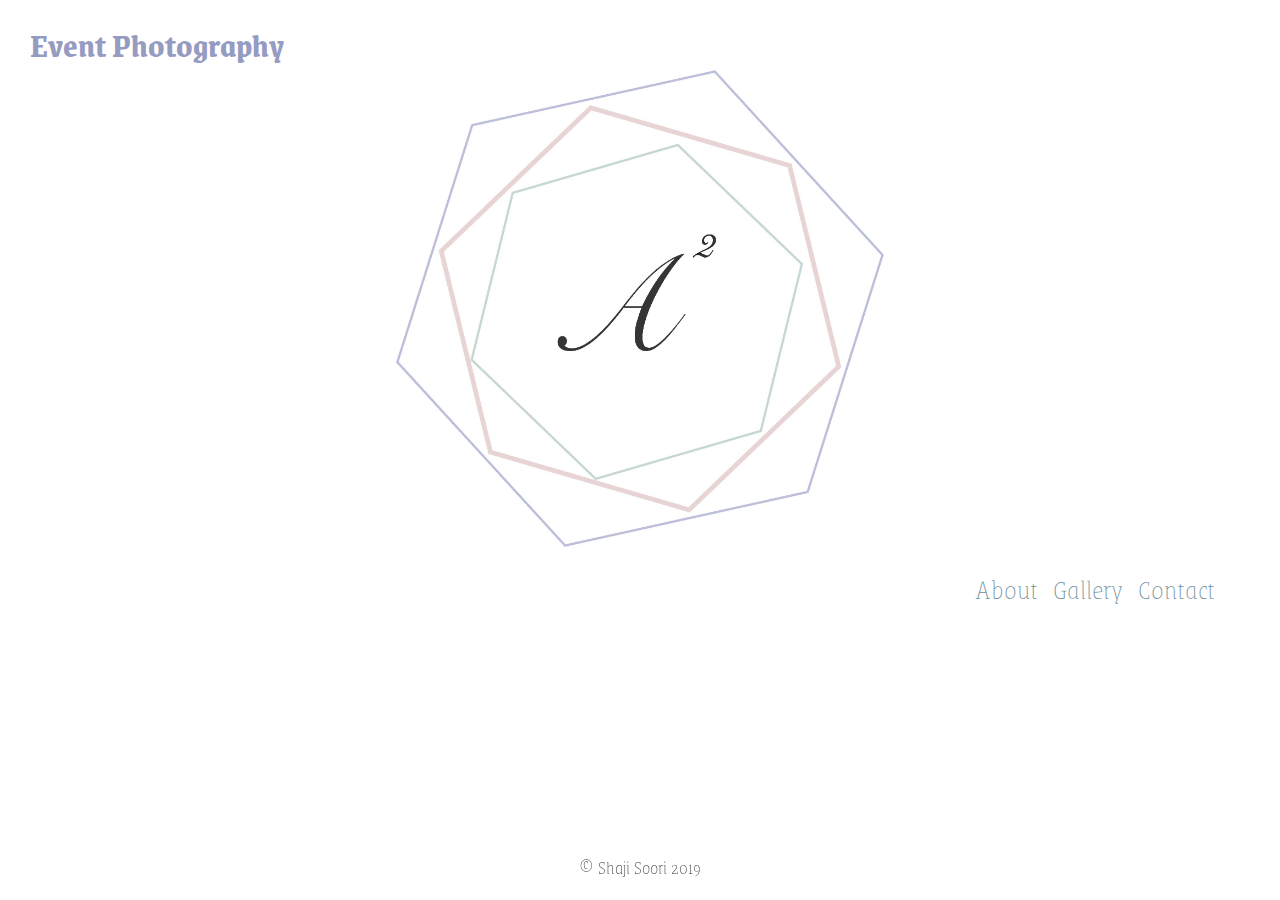
<file: index.html>
<!DOCTYPE html>
<html lang="en">
  <head>
      <meta charset="UTF-8">
      <title>  A² Photography </title>
      <link rel = "stylesheet" href="styles.css">
      <link href="https://fonts.googleapis.com/css?family=Amiri|Cinzel|Grenze&display=swap" rel="stylesheet">
      <script type="text/javascript" src="jquery-3.4.1.min.js"></script>
      <script type="text/javascript" src="easykey-1.0.0.min.js">
      $(document)
      .onLeftArrowKeyDown(previousPage)
      .onRightArrowKeyDown(nextPage);
      </script>
    </head>
    <body>
  <div class = "page-wrap">
        <!-- this is where my wrapper starts -->
      <link href="https://fonts.googleapis.com/css?family=Merriweather&display=swap" rel="stylesheet">
        <header>
            <div class="homehead">
              <h1> Event Photography </h1>
            <div class="backgroundcontainer">
              <a href="gallery.html">
                <img class = "homebackground" img src = 'images/logo.jpg'>
              </a>
              </div>
            <div class="homenav">
              <nav class="links">
                <a href="about.html"> About </a>
                <a href="gallery.html"> Gallery </a>
                <a href="contact.html"> Contact </a>
              </nav>
            </div>
        </header>
        <selection class="intro">
        <body class = "Home">

        <main role="main">

        </main>

        <!-- This is where my wrapper ends -->
    <div class = "footer">
        <footer>

          <p>&copy; Shaji Soori 2019 </p>


        </footer>
    </div>

      </body>
    </html>
  <!-- This is my first comment. -->
</file>
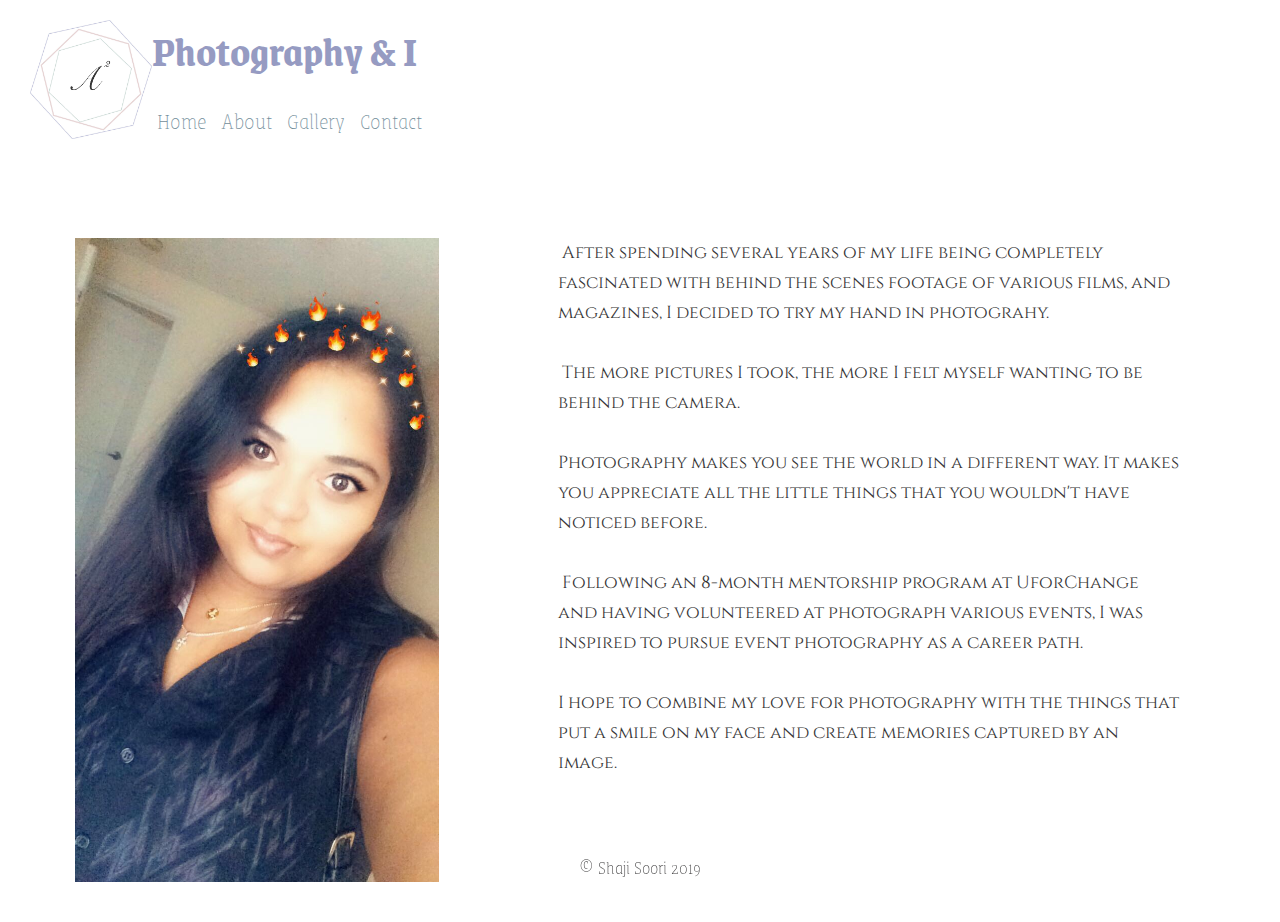
<file: about.html>
<!DOCTYPE html>
<html lang="en">
  <head>
      <meta charset="UTF-8">
      <title>  A² Event Photography </title>
      <link rel = "stylesheet" href="styles.css">
      <link href="https://fonts.googleapis.com/css?family=Amiri|Cinzel|Grenze&display=swap" rel="stylesheet">
    </head>
    <body>
      <div class = "page-wrap">
            <!-- this is where my wrapper starts -->
        <header>
          <a href="index.html">
            <img class = "logo" img src = 'images/logo.jpg'>
          </a>
          <h1> Photography & I </h1>

          <nav class="links">
            <a href="index.html"> Home </a>
            <a href="about.html"> About </a>
            <a href="gallery.html"> Gallery </a>
            <a href="contact.html"> Contact </a>
          </nav>

        </header>

        <main role="main">
          <div class="abtcontainer">
            <div class="aboutimg">
              <img class = "profile-img" img src = 'images/about.jpg'>
            </div>
            <div class="aboutmetxt">
              <p class = "aboutme"> After spending several years of my life being completely fascinated with behind the scenes footage of various films, and magazines, I decided to try my hand in photograhy.
              <p class="aboutme"> The more pictures I took, the more I felt myself wanting to be behind the camera.
              <p class="aboutme">Photography makes you see the world in a different way. It makes you appreciate all the little things that you wouldn't have noticed before.
              <p class = "aboutme"> Following an 8-month mentorship program at UforChange and having volunteered at photograph various events, I was inspired to pursue event photography as a career path.
              <p class="aboutme">I hope to combine my love for photography with the things that put a smile on my face and create memories captured by an image. </p>
            </div>
          </div>
        </main>

      </div>
          <!-- This is where my wrapper ends -->
      </body>
      <div class = "footer">
        <footer>
          <p>&copy; Shaji Soori 2019 </p>
        </footer>
      </div>
    </html>
  <!-- This is my first comment. -->
</file>
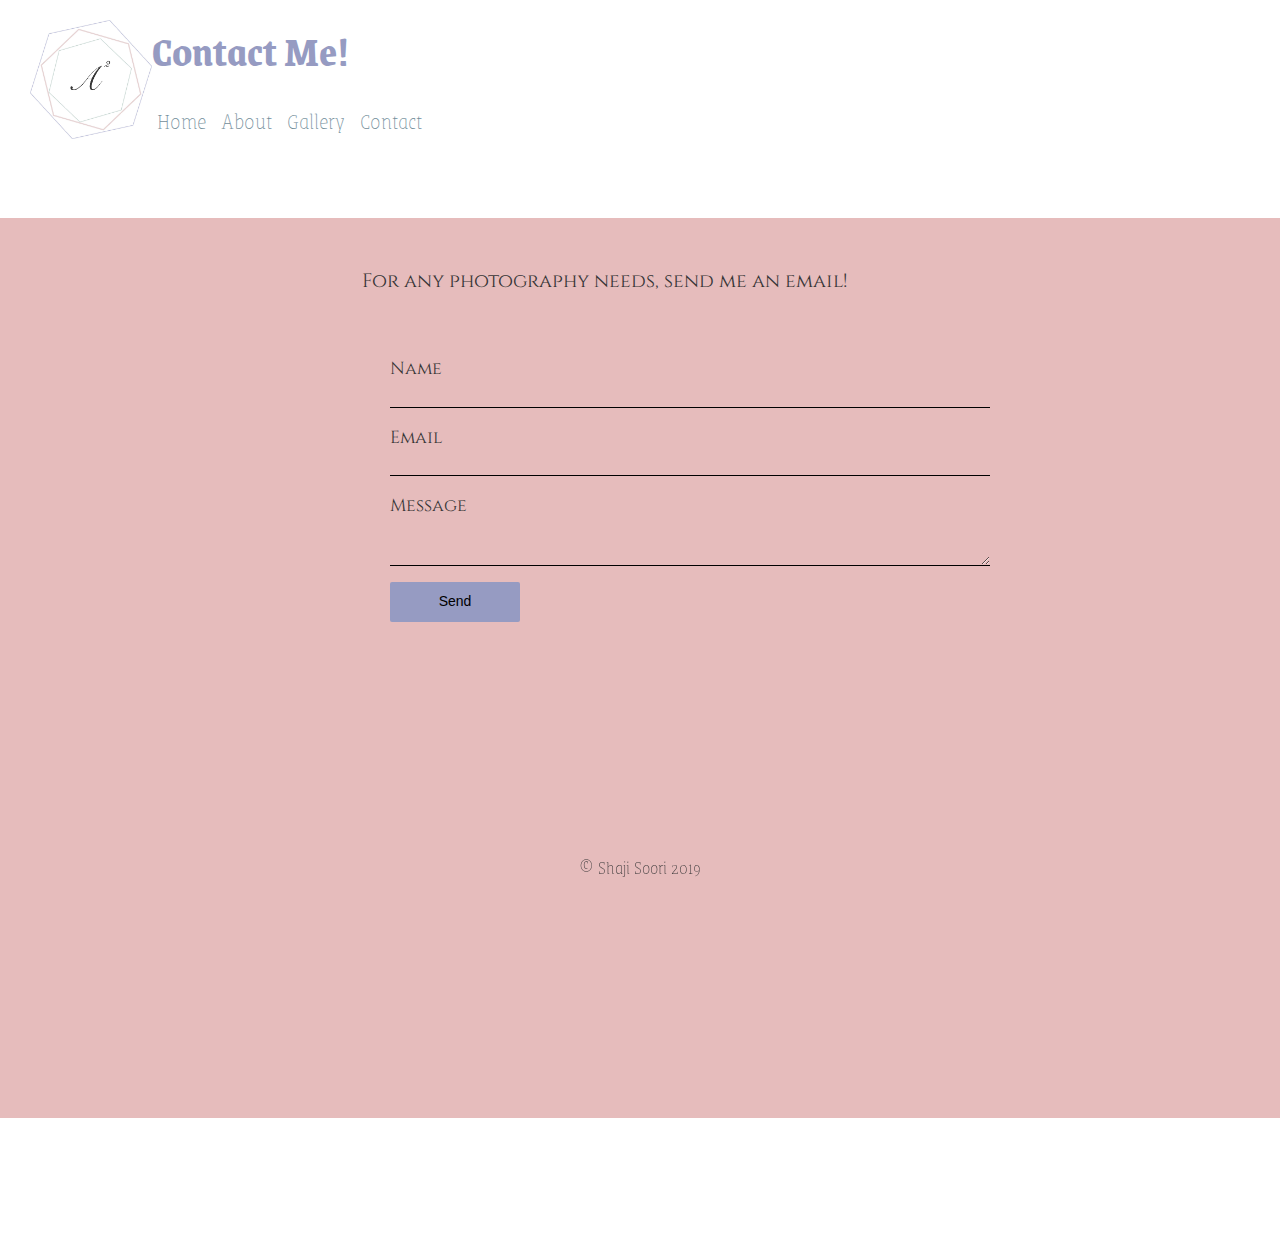
<file: contact.html>
<!DOCTYPE ht<!DOCTYPE html>
<html lang="en">
  <head>
      <meta charset="UTF-8">
      <title>  A² Event Photography </title>
      <link rel = "stylesheet" href="styles.css">
      <link href="https://fonts.googleapis.com/css?family=Amiri|Cinzel|Grenze&display=swap" rel="stylesheet">
    </head>
    <body>
      <div class = "page-wrap">
            <!-- this is where my wrapper starts -->
        <header>
          <a href="index.html">
            <img class = "logo" img src = 'images/logo.jpg'>
          </a>
          <h1> Contact Me! </h1>

          <nav class="links">
            <a href="index.html"> Home </a>
            <a href="about.html"> About </a>
            <a href="gallery.html"> Gallery </a>
            <a href="contact.html"> Contact </a>
          </nav>

        </header>

        <main role="main">
        </main>

        <section class="contactcontainer">

            <p class="contactdescript">For any photography needs, send me an email!</p>

            <form action="http://www.focuspocus.io/magic/shajiaphotography@gmail.com" method="POST">
                <label for-"name">Name
                </label>
                <input id="name" class="form-control" type="text" name="name" value size="60">
                <label for-"email">Email
                </label>
                <input id="email" class="form-control" type="email" name="email" value size="60">
                <label for-"message">Message
                </label>
                <textarea id="message" class="form-control" name="message" value size="60">
                </textarea>
                <button type="submit">Send</button>
            </form>
        </section>

    </div>
        <!-- This is where my wrapper ends -->
    <div class = "footer">
      <footer>

        <p>&copy; Shaji Soori 2019 </p>

      </footer>
    </div>
      </body>
    </html>
  <!-- This is my first comment. -->
</file>
<file: styles.css>
html {
  height:100%;
  position:relative;
  scroll-behavior: smooth;
  pointer-events: auto;
}

body {
  background-color: ##FFF5EE;
  padding: 0;
  margin: auto;
  font-family: 'Cinzel', serif;
  font-weight: lighter;
  text-transform: none;
  color:#363536;
  font-size: 110%;
  height:100%;
}
a {
  color: #728D9A;
  text-decoration: none;
}

header h2 {
  font-family: 'Cinzel', serif;
  font-weight: lighter;
  text-transform:capitalize;
  font-size: 115%;
  color: #969BC2;
  margin: auto;
}
header, nav, main {
  padding: 20px 30px;
}
h1, h2 {
  margin: 0;
}

img {
    width: 50%;
    float: none;
}


.aboutimg {
  position: absolute;
  display: inline-block;
  box-sizing: border-box;
  float: left;
  text-align: center;
  justify-content: left;
  outline: none;
  overflow: hidden;
  padding: 40px;
  margin: 0 auto;
}

.profile-img{
  width: 50%;
  height: 50%;
  line-height: 0;
  position:static;
  display:block;
  margin:0 auto;
  margin-left:-5px;
  padding-left: 10px;
  overflow: hidden;
  float: left;
}

.aboutmetxt {
  clear:both;
  box-sizing: border-box;
  float: right;
  display: inline-block;
  position: static;
  overflow:hidden;
  margin: 0 auto;
  width: 60%;
  padding: 40px;
}

.aboutme{
  text-transform: none;
  white-space: pre-wrap;
  margin-bottom: 0;
  margin-top: 0;
  word-wrap: break-word;
  padding-right: 20px;
  margin-right: 10px;
  line-height: 30px;
}

nav a {
  padding: 5px;
  text-align: center;
}

.links {
  font-size: 115%;
}
a:hover {
  color: #A4C6BE;
  text-decoration: none;
}


.page-wrap {
  min-height: 100%;
  margin-bottom: -55px; /* must be the same height as footer */
}
.page-wrap:after {
  content: "";
  display: block;
}
.footer {
  position: fixed;
  left: 0;
  bottom: 0;
  width: 100%;
  background-color: ##FFF5EE;
  text-align: center;
  font-size: 110%;
  font-family: 'Grenze', serif;
  font-weight: lighter;
  text-transform: capitalize;
  color: #363536;
}

.logo {
  width: 10%;
  float: left;
}
header {
  font-family: 'Grenze', serif;
  font-weight: lighter;
  text-transform:capitalize;
  font-size: 120%;
  color: #969BC2;
  background-color: ##FFFAFA;
}

.gallery {
  margin:0;
  align-items: center;
  justify-content: center;
  text-align: center;
  width: 100%;
  height: 100%;
  display: grid;
  float: right;
  grid-gap: 2px;
}

.row {
  display: flex;
  flex-wrap: wrap;
  padding: 0 4px;
}

/* Clear floats after the columns */
.row:after {
  content: "";
  display: table;
  clear: both;
}


/* The grid: Four equal columns that floats next to each other */
.column {
  float: left;
  width: 32%;
  padding: 5px;
}

/* Style the images inside the grid */
.column img {
  opacity: 0.8;
  cursor: pointer;
}

.column img:hover {
  opacity: 1;
}

/* Clear floats after the columns */
.row:after {
  content: "";
  display: table;
  clear: both;
}

/* The expanding image container (positioning is needed to position the close button and the text) */
.container {
  position: relative;
  display: none;
}

/* Expanding image text */
#imgtext {
  position: absolute;
  bottom: 15px;
  left: 15px;
  color: white;
  font-size: 20px;
}

/* Closable button inside the image */
.closebtn {
  position: absolute;
  top: 10px;
  right: 15px;
  color: white;
  font-size: 35px;
  cursor: pointer;
}

.homebackground {
  height: 40%;
  width: 40%;
  margin: auto;
  display: table;
  top: 0;
  background-size: cover;
}
.homenav {
  float: right;
  text-align: center;
  font-size: 150%;
  font-family: 'Grenze', serif;
}
.homehead {
  font-size: 80%

}


.homenav a:hover {
  color: #A4C6BE;
  text-decoration: none;
}

.contactcontainer {
  box-sizing: border-box;
  display: block;
  line-height: 28.5px;
  width: 100%;
  height: 100%;
  vertical-align: middle;
  padding: 30px 350px;
  margin: 0 auto;
  text-indent: 0;
  background-color: #E6BCBC;
  margin-bottom: 0;
}
form {
  display: block;
  position: relative;
  outline: none;
  overflow: hidden;
  padding: 40px;
  font-weight: 300;
  margin: 0 auto;
  margin top: 50px;
  vertical-align: middle;
  width: 100%;
  height: 100%;
}
.form-control {
  width:600px;
  background: transparent;
  border: none;
  margin-bottom: 16px;
  border-bottom: 1px solid;
  font-size: 18px;
  display: block;
}
.contactdescript {
  font-size: 110%;
  text-indent: 2%;
}
button {
  display: flex;
  position: relative;
  font-size: 14px;
  font-weight: 500;
  overflow: visible;
  padding: 0 20px;
  border-radius: 2px;
  line-height: 1.2px;
  margin:10px;
  margin-left: 0;
  height: 40px;
  width: 130px;
  text-shadow: none;
  outline: none !important;
  border: none;
  justify-content: center;
  align-items: center;
  background-color: #969BC2;
}
button:hover {
  cursor:pointer;
  color: #A4C6BE;
}
</file>
